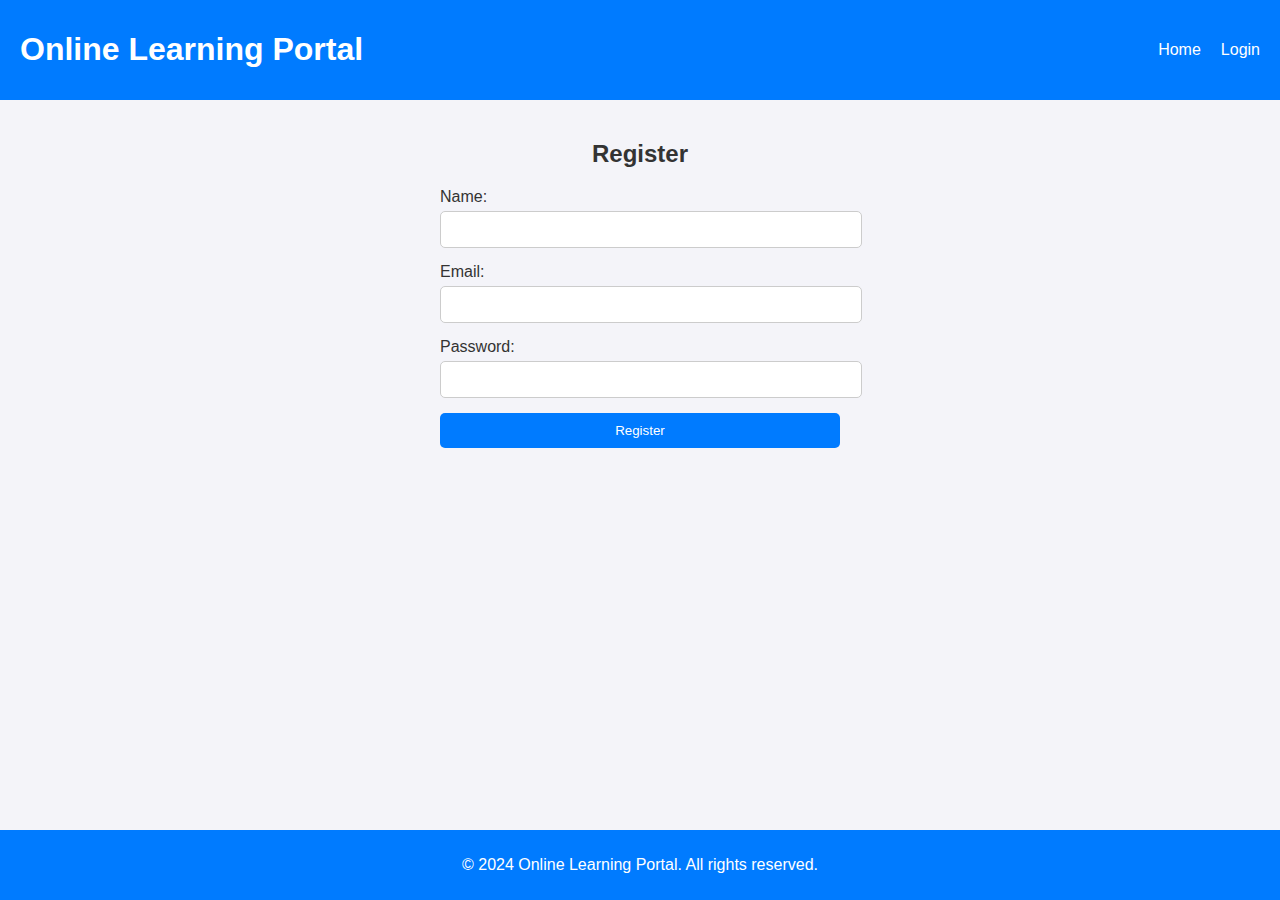
<file: index.html>
<!DOCTYPE html>
<html lang="en">
<head>
  <meta charset="UTF-8">
  <meta name="viewport" content="width=device-width, initial-scale=1.0">
  <title>Register</title>
  <link rel="stylesheet" href="style.css">
</head>
<body>
  <header>
    <nav>
      <h1>Online Learning Portal</h1>
      <ul>
        <li><a href="index.html">Home</a></li>
        <li><a href="login.html">Login</a></li>
      </ul>
    </nav>
  </header>
  <main>
    <h2>Register</h2>
    <form id="registerForm">
      <label for="name">Name:</label>
      <input type="text" id="name" required>
      <label for="email">Email:</label>
      <input type="email" id="email" required>
      <label for="password">Password:</label>
      <input type="password" id="password" required>
      <button type="submit" >Register</button>
    </form>
  </main>
  <footer>
    <p>&copy; 2024 Online Learning Portal. All rights reserved.</p>
  </footer>
  <script src="script.js"></script>
</body>
</html>
</file>
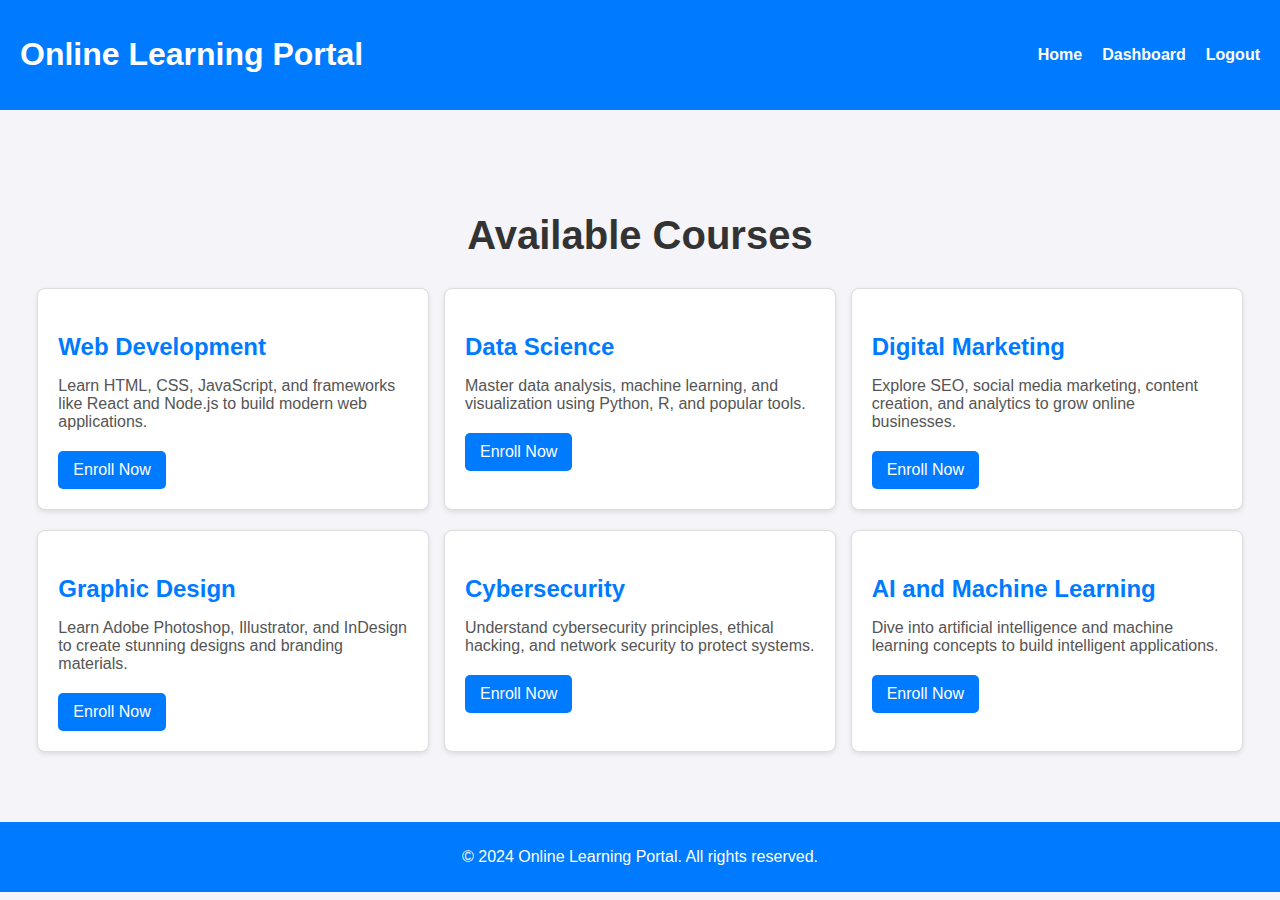
<file: course.html>
<!DOCTYPE html>
<html lang="en">
<head>
  <meta charset="UTF-8">
  <meta name="viewport" content="width=device-width, initial-scale=1.0">
  <title>Courses</title>
  <link rel="stylesheet" href="course.css">
</head>
<body>
  <header>
    <nav>
      <h1>Online Learning Portal</h1>
      <ul>
        <li><a href="index.html">Home</a></li>
        <li><a href="dashboard.html">Dashboard</a></li>
        <li><a href="login.html">Logout</a></li>
      </ul>
    </nav>
  </header>
  <main>
    <div class="courses-container">
      <h2>Available Courses</h2>
      <div class="courses-grid">
        <div class="course-card">
          <h3>Web Development</h3>
          <p>Learn HTML, CSS, JavaScript, and frameworks like React and Node.js to build modern web applications.</p>
          <a href="#" class="btn">Enroll Now</a>
        </div>
        <div class="course-card">
          <h3>Data Science</h3>
          <p>Master data analysis, machine learning, and visualization using Python, R, and popular tools.</p>
          <a href="#" class="btn">Enroll Now</a>
        </div>
        <div class="course-card">
          <h3>Digital Marketing</h3>
          <p>Explore SEO, social media marketing, content creation, and analytics to grow online businesses.</p>
          <a href="#" class="btn">Enroll Now</a>
        </div>
        <div class="course-card">
          <h3>Graphic Design</h3>
          <p>Learn Adobe Photoshop, Illustrator, and InDesign to create stunning designs and branding materials.</p>
          <a href="#" class="btn">Enroll Now</a>
        </div>
        <div class="course-card">
          <h3>Cybersecurity</h3>
          <p>Understand cybersecurity principles, ethical hacking, and network security to protect systems.</p>
          <a href="#" class="btn">Enroll Now</a>
        </div>
        <div class="course-card">
          <h3>AI and Machine Learning</h3>
          <p>Dive into artificial intelligence and machine learning concepts to build intelligent applications.</p>
          <a href="#" class="btn">Enroll Now</a>
        </div>
      </div>
    </div>
  </main>
  <footer>
    <p>&copy; 2024 Online Learning Portal. All rights reserved.</p>
  </footer>
</body>
</html>
</file>
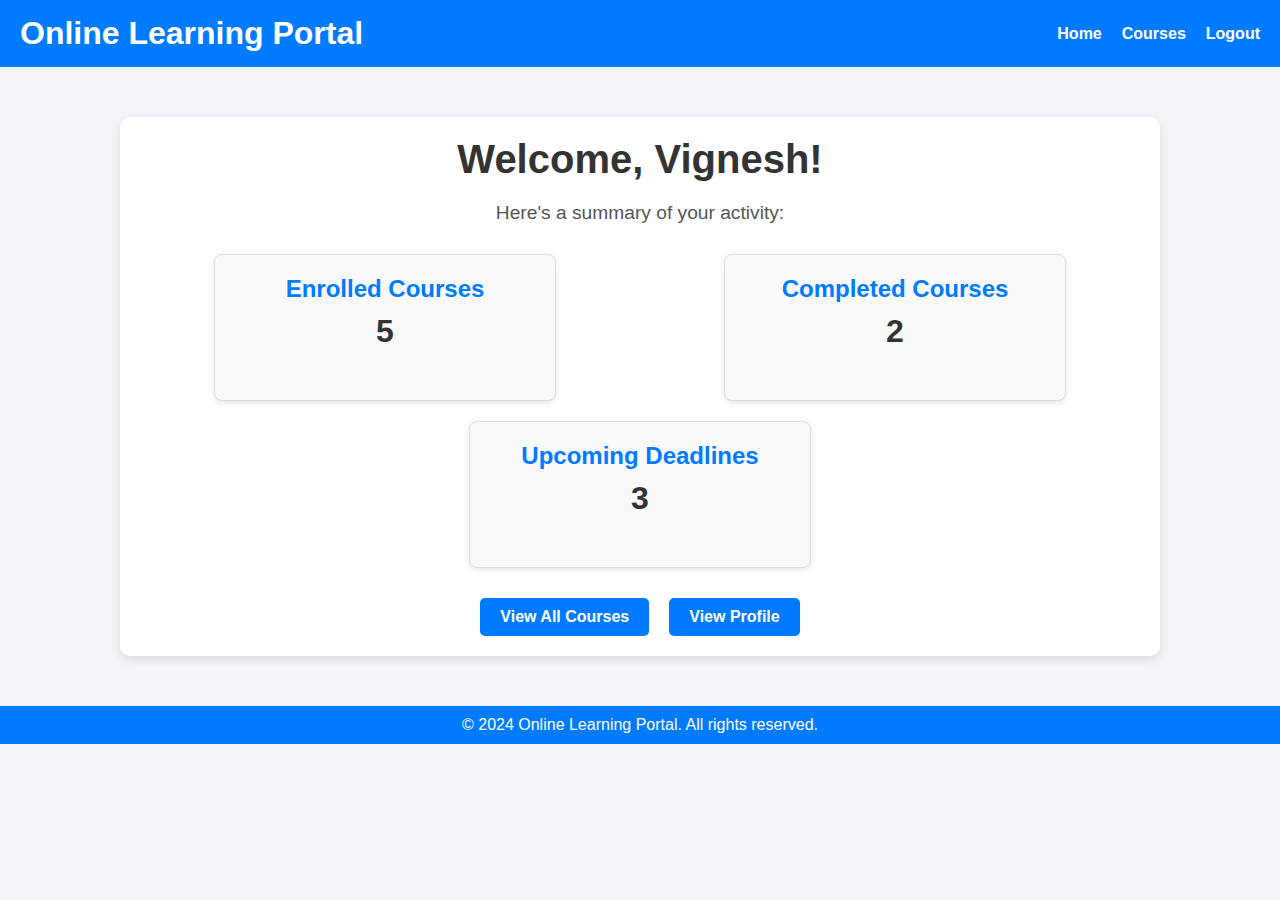
<file: dashboard.html>
<!DOCTYPE html>
<html lang="en">
<head>
  <meta charset="UTF-8">
  <meta name="viewport" content="width=device-width, initial-scale=1.0">
  <title>Dashboard</title>
  <link rel="stylesheet" href="dashboard.css">
</head>
<body>
  <header>
    <nav>
      <h1>Online Learning Portal</h1>
      <ul>
        <li><a href="index.html">Home</a></li>
        <li><a href="course.html">Courses</a></li>
        <li><a href="index.html" id="logoutButton">Logout</a></li>
      </ul>
    </nav>
  </header>
  <main>
    <div class="dashboard-container">
      <h2>Welcome, <span id="userName">User</span>!</h2>
      <p>Here's a summary of your activity:</p>
      <div class="dashboard-summary">
        <div class="card">
          <h3>Enrolled Courses</h3>
          <p id="enrolledCourses">5</p>
        </div>
        <div class="card">
          <h3>Completed Courses</h3>
          <p id="completedCourses">2</p>
        </div>
        <div class="card">
          <h3>Upcoming Deadlines</h3>
          <p id="upcomingDeadlines">3</p>
        </div>
      </div>
      <div class="dashboard-actions">
        <a href="course.html" class="btn">View All Courses</a>
        <a href="profile.html" class="btn">View Profile</a>
      </div>
    </div>
  </main>
  <footer>
    <p>&copy; 2024 Online Learning Portal. All rights reserved.</p>
  </footer>
  <script src="dashboard.js"></script>
</body>
</html>
</file>
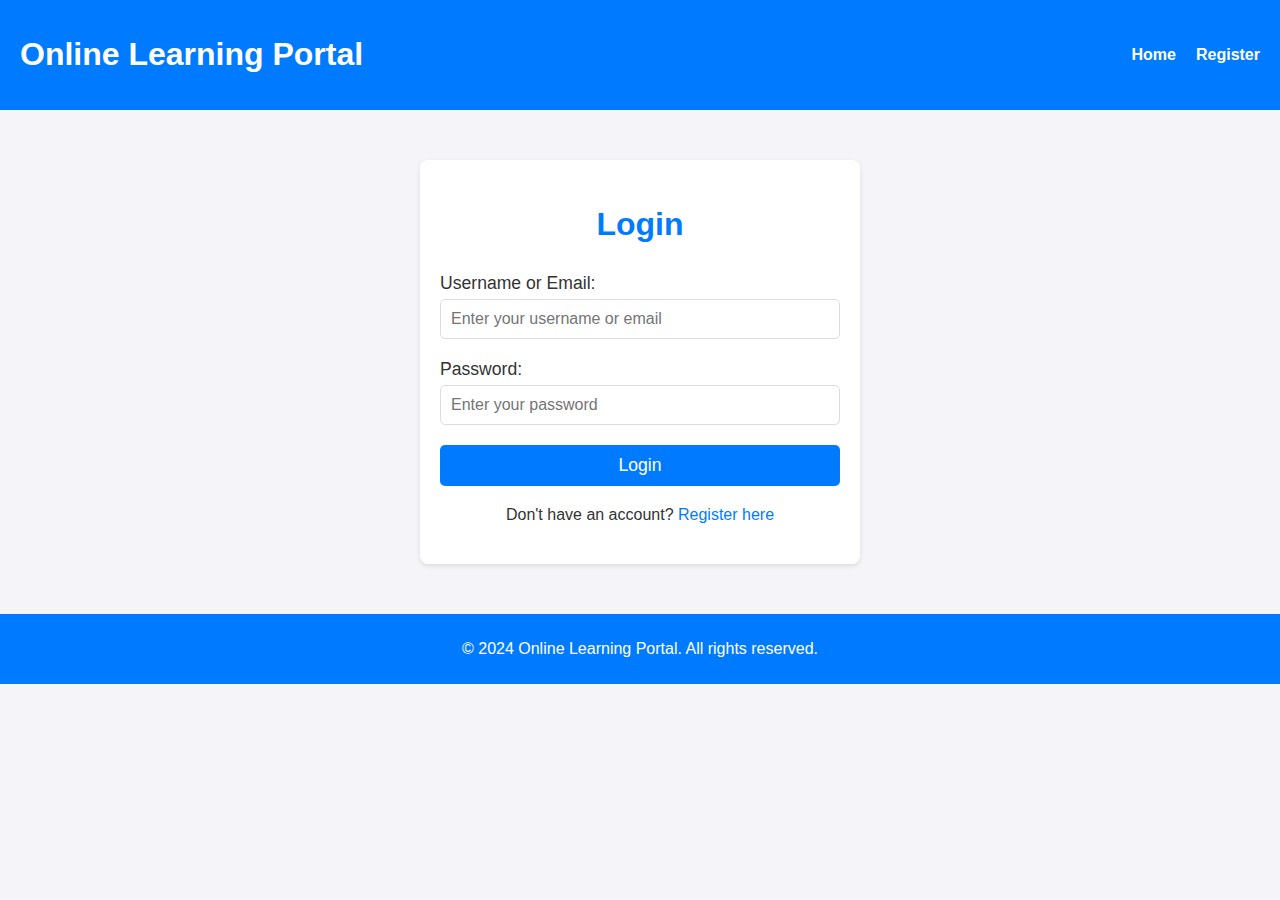
<file: login.html>
<!DOCTYPE html>
<html lang="en">
<head>
  <meta charset="UTF-8">
  <meta name="viewport" content="width=device-width, initial-scale=1.0">
  <title>Login</title>
  <link rel="stylesheet" href="login.css">
  <script src="login.js" defer></script>
</head>
<body>
  <header>
    <nav>
      <h1>Online Learning Portal</h1>
      <ul>
        <li><a href="index.html">Home</a></li>
        <li><a href="register.html">Register</a></li>
      </ul>
    </nav>
  </header>

  <main>
    <div class="login-container">
      <h2>Login</h2>
      <form id="login-form" onsubmit="validateLogin(event)">
        <div class="form-group">
          <label for="username">Username or Email:</label>
          <input type="text" id="username" name="username" placeholder="Enter your username or email" required>
        </div>

        <div class="form-group">
          <label for="password">Password:</label>
          <input type="password" id="password" name="password" placeholder="Enter your password" required>
        </div>

        <div class="form-group">
          <button type="submit" onclick="myFunction()"class="btn">Login</button>
        </div>
        
        <div class="form-group">
          <p>Don't have an account? <a href="index.html">Register here</a></p>
        </div>
      </form>
    </div>
  </main>

  <footer>
    <p>&copy; 2024 Online Learning Portal. All rights reserved.</p>
  </footer>
</body>
</html>
</file>
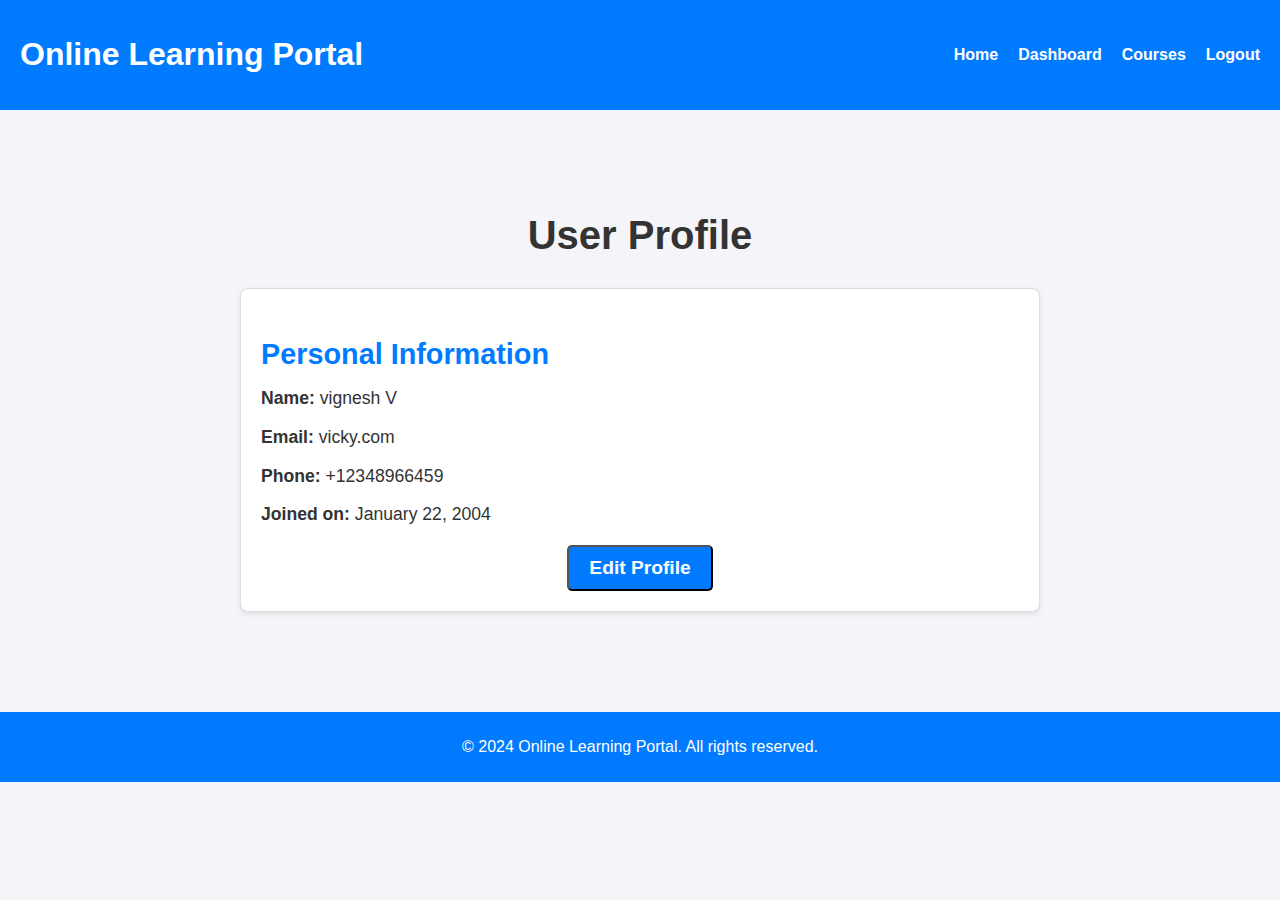
<file: profile.html>
<!DOCTYPE html>
<html lang="en">
<head>
  <meta charset="UTF-8">
  <meta name="viewport" content="width=device-width, initial-scale=1.0">
  <title>User Profile</title>
  <link rel="stylesheet" href="profile.css">
  <script src="profile.js" defer></script>
</head>
<body>
  <header>
    <nav>
      <h1>Online Learning Portal</h1>
      <ul>
        <li><a href="index.html">Home</a></li>
        <li><a href="dashboard.html">Dashboard</a></li>
        <li><a href="courses.html">Courses</a></li>
        <li><a href="login.html">Logout</a></li>
      </ul>
    </nav>
  </header>

  <main>
    <div class="profile-container">
      <h2>User Profile</h2>

      <!-- Profile Info Section (default view) -->
      <div id="profile-info" class="profile-card">
        <div class="profile-info">
          <h3>Personal Information</h3>
          <p><strong>Name:</strong> <span id="display-name">vignesh V</span></p>
          <p><strong>Email:</strong> <span id="display-email">vicky.com</span></p>
          <p><strong>Phone:</strong> <span id="display-phone">+12348966459</span></p>
          <p><strong>Joined on:</strong> January 22, 2004</p>
        </div>
        
        <div class="profile-actions">
          <button onclick="enableEdit()" class="btn">Edit Profile</button>
        </div>
      </div>

      <!-- Profile Edit Form (hidden by default) -->
      <div id="profile-edit-form" class="profile-card" style="display: none;">
        <h3>Edit Profile</h3>
        <form onsubmit="updateProfile(event)">
          <label for="name">Name:</label>
          <input type="text" id="name" name="name" required><br><br>
          
          <label for="email">Email:</label>
          <input type="email" id="email" name="email" required><br><br>
          
          <label for="phone">Phone:</label>
          <input type="tel" id="phone" name="phone" required><br><br>
          
          <button type="submit" class="btn">Save Changes</button>
          <button type="button" onclick="cancelEdit()" class="btn">Cancel</button>
        </form>
      </div>
    </div>
  </main>


  <footer>
    <p>&copy; 2024 Online Learning Portal. All rights reserved.</p>
  </footer>
</body>
<script src="profile.js"></script>
</html>
</file>
<file: style.css>
body {
    font-family: Arial, sans-serif;
    margin: 0;
    padding: 0;
    background-color: #f4f4f9;
    color: #333;
  }
  
  header {
    background-color: #007bff;
    color: #fff;
    padding: 10px 20px;
  }
  
  header nav {
    display: flex;
    justify-content: space-between;
    align-items: center;
  }
  
  header ul {
    list-style: none;
    display: flex;
    margin: 0;
    padding: 0;
  }
  
  header ul li {
    margin-left: 20px;
  }
  
  header ul li a {
    color: #fff;
    text-decoration: none;
  }
  
  main {
    padding: 20px;
    text-align: center;
  }
  
  main h2 {
    margin-top: 20px;
  }
  
  form {
    max-width: 400px;
    margin: 20px auto;
    text-align: left;
  }
  
  form label {
    display: block;
    margin-bottom: 5px;
  }
  
  form input {
    width: 100%;
    padding: 10px;
    margin-bottom: 15px;
    border: 1px solid #ccc;
    border-radius: 5px;
  }
  
  form button {
    width: 100%;
    padding: 10px;
    background-color: #007bff;
    color: #fff;
    border: none;
    border-radius: 5px;
    cursor: pointer;
    text-decoration: none;
  }
  
  form button:hover {
    background-color: #0056b3;
  }
  
  footer {
    background-color: #007bff;
    color: #fff;
    text-align: center;
    padding: 10px 0;
    position: absolute;
    bottom: 0;
    width: 100%;
  }
</file>
<file: course.css>
/* General Styles */
body {
    font-family: Arial, sans-serif;
    margin: 0;
    padding: 0;
    background-color: #f4f4f9;
    color: #333;
  }
  
  header {
    background-color: #007bff;
    color: #fff;
    padding: 15px 20px;
  }
  
  header nav {
    display: flex;
    justify-content: space-between;
    align-items: center;
  }
  
  header ul {
    list-style: none;
    display: flex;
    margin: 0;
    padding: 0;
  }
  
  header ul li {
    margin-left: 20px;
  }
  
  header ul li a {
    color: #fff;
    text-decoration: none;
    font-weight: bold;
  }
  
  header ul li a:hover {
    text-decoration: underline;
  }
  
  footer {
    background-color: #007bff;
    color: #fff;
    text-align: center;
    padding: 10px 0;
    position: relative;
    bottom: 0;
    width: 100%;
  }
  
  /* Courses Page Styles */
  .courses-container {
    max-width: 1200px;
    margin: 50px auto;
    text-align: center;
    padding: 20px;
  }
  
  .courses-container h2 {
    font-size: 2.5em;
    margin-bottom: 30px;
    color: #333;
  }
  
  .courses-container p {
    font-size: 1.2em;
    margin-bottom: 30px;
    color: #555;
  }
  
  /* Grid Layout for Courses */
  .courses-grid {
    display: grid;
    grid-template-columns: repeat(auto-fill, minmax(300px, 1fr));
    gap: 20px;
    justify-items: center;
  }
  
  .course-card {
    background-color: #fff;
    border: 1px solid #ddd;
    border-radius: 8px;
    padding: 20px;
    text-align: left;
    box-shadow: 0 2px 5px rgba(0, 0, 0, 0.1);
    transition: transform 0.3s ease, box-shadow 0.3s ease;
    width: 100%;
    max-width: 350px;
  }
  
  .course-card:hover {
    transform: translateY(-5px);
    box-shadow: 0 4px 15px rgba(0, 0, 0, 0.2);
  }
  
  .course-card h3 {
    font-size: 1.5em;
    margin-bottom: 10px;
    color: #007bff;
  }
  
  .course-card p {
    font-size: 1em;
    color: #555;
    margin-bottom: 20px;
  }
  
  .course-card .btn {
    display: inline-block;
    padding: 10px 15px;
    background-color: #007bff;
    color: #fff;
    text-decoration: none;
    border-radius: 5px;
    font-size: 1em;
    transition: background-color 0.3s ease;
  }
  
  .course-card .btn:hover {
    background-color: #0056b3;
  }
  
  /* Responsive Design */
  @media (max-width: 768px) {
    .courses-grid {
      grid-template-columns: 1fr;
    }
  }
  
  @media (max-width: 480px) {
    .courses-container h2 {
      font-size: 2em;
    }
  
    .course-card {
      padding: 15px;
    }
  
    .course-card h3 {
      font-size: 1.3em;
    }
  
    .course-card p {
      font-size: 0.9em;
    }
  
    .course-card .btn {
      padding: 8px 12px;
    }
  }
</file>
<file: dashboard.css>
*{
    margin: 0%;
    padding: 0%;
    font-family: sans-serif;
}
body {
    font-family: Arial, sans-serif;
    margin: 0;
    padding: 0;
    background-color: #f4f4f9;
    color: #333;
  }
  
  header {
    background-color: #007bff;
    color: #fff;
    padding: 15px 20px;
  }
  
  header nav {
    display: flex;
    justify-content: space-between;
    align-items: center;
  }
  
  header ul {
    list-style: none;
    display: flex;
    margin: 0;
    padding: 0;
  }
  
  header ul li {
    margin-left: 20px;
  }
  
  header ul li a {
    color: #fff;
    text-decoration: none;
    font-weight: bold;
  }
  
  header ul li a:hover {
    text-decoration: underline;
  }
  
  footer {
    background-color: #007bff;
    color: #fff;
    text-align: center;
    padding: 10px 0;
    position: relative;
    bottom: 0;
    width: 100%;
  }
  
  /* Dashboard Styles */
  .dashboard-container {
    max-width: 1000px;
    margin: 50px auto;
    text-align: center;
    padding: 20px;
    background-color: #fff;
    border-radius: 10px;
    box-shadow: 0 4px 10px rgba(0, 0, 0, 0.1);
  }
  
  .dashboard-container h2 {
    font-size: 2.5em;
    margin-bottom: 20px;
    color: #333;
  }
  
  .dashboard-container p {
    font-size: 1.2em;
    margin-bottom: 30px;
    color: #555;
  }
  
  /* Summary Section */
  .dashboard-summary {
    display: flex;
    justify-content: space-around;
    flex-wrap: wrap;
    gap: 20px;
  }
  
  .card {
    background-color: #f9f9f9;
    border: 1px solid #ddd;
    border-radius: 8px;
    padding: 20px;
    width: 30%;
    text-align: center;
    box-shadow: 0 2px 5px rgba(0, 0, 0, 0.1);
    transition: transform 0.3s ease, box-shadow 0.3s ease;
  }
  
  .card:hover {
    transform: translateY(-5px);
    box-shadow: 0 4px 15px rgba(0, 0, 0, 0.2);
  }
  
  .card h3 {
    font-size: 1.5em;
    margin-bottom: 10px;
    color: #007bff;
  }
  
  .card p {
    font-size: 2em;
    font-weight: bold;
    color: #333;
  }
  

  .dashboard-actions {
    margin-top: 30px;
    display: flex;
    justify-content: center;
    gap: 20px;
  }
  
  .dashboard-actions .btn {
    padding: 10px 20px;
    background-color: #007bff;
    color: #fff;
    text-decoration: none;
    font-size: 1em;
    font-weight: bold;
    border-radius: 5px;
    transition: background-color 0.3s ease, transform 0.3s ease;
  }
  
  .dashboard-actions .btn:hover {
    background-color: #0056b3;
    transform: scale(1.05);
  }
  
  /* Responsive Design */
  @media (max-width: 768px) {
    .dashboard-summary {
      flex-direction: column;
      gap: 20px;
    }
  
    .card {
      width: 80%;
      margin: 0 auto;
    }
  }
  
  @media (max-width: 480px) {
    header nav {
      flex-direction: column;
      align-items: flex-start;
    }
  
    header ul {
      flex-direction: column;
      gap: 10px;
    }
  
    .dashboard-actions {
      flex-direction: column;
      gap: 15px;
    }
  }
</file>
<file: login.css>
/* General Styles */
body {
    font-family: Arial, sans-serif;
    margin: 0;
    padding: 0;
    background-color: #f4f4f9;
    color: #333;
  }
  
  header {
    background-color: #007bff;
    color: #fff;
    padding: 15px 20px;
  }
  
  header nav {
    display: flex;
    justify-content: space-between;
    align-items: center;
  }
  
  header ul {
    list-style: none;
    display: flex;
    margin: 0;
    padding: 0;
  }
  
  header ul li {
    margin-left: 20px;
  }
  
  header ul li a {
    color: #fff;
    text-decoration: none;
    font-weight: bold;
  }
  
  header ul li a:hover {
    text-decoration: underline;
  }
  
  footer {
    background-color: #007bff;
    color: #fff;
    text-align: center;
    padding: 10px 0;
    position: relative;
    bottom: 0;
    width: 100%;
  }
  
  /* Login Page Styles */
  .login-container {
    max-width: 400px;
    margin: 50px auto;
    padding: 20px;
    background-color: #fff;
    border-radius: 8px;
    box-shadow: 0 2px 5px rgba(0, 0, 0, 0.1);
  }
  
  .login-container h2 {
    font-size: 2em;
    margin-bottom: 30px;
    color: #007bff;
    text-align: center;
  }
  
  .form-group {
    margin-bottom: 20px;
  }
  
  .form-group label {
    font-size: 1.1em;
    margin-bottom: 5px;
    display: block;
  }
  
  .form-group input {
    width: 100%;
    padding: 10px;
    font-size: 1em;
    border: 1px solid #ddd;
    border-radius: 5px;
    box-sizing: border-box;
  }
  
  .form-group input:focus {
    border-color: #007bff;
    outline: none;
  }
  
  .form-group button {
    width: 100%;
    padding: 10px;
    background-color: #007bff;
    color: #fff;
    font-size: 1.1em;
    border: none;
    border-radius: 5px;
    cursor: pointer;
    transition: background-color 0.3s ease;
  }
  
  .form-group button:hover {
    background-color: #0056b3;
  }
  
  .form-group p {
    text-align: center;
    font-size: 1em;
  }
  
  .form-group a {
    color: #007bff;
    text-decoration: none;
  }
  
  .form-group a:hover {
    text-decoration: underline;
  }
  
  /* Responsive Design */
  @media (max-width: 768px) {
    .login-container {
      padding: 15px;
    }
  
    .login-container h2 {
      font-size: 1.8em;
    }
  }
</file>
<file: profile.css>
/* General Styles */
body {
    font-family: Arial, sans-serif;
    margin: 0;
    padding: 0;
    background-color: #f4f4f9;
    color: #333;
  }
  
  header {
    background-color: #007bff;
    color: #fff;
    padding: 15px 20px;
  }
  
  header nav {
    display: flex;
    justify-content: space-between;
    align-items: center;
  }
  
  header ul {
    list-style: none;
    display: flex;
    margin: 0;
    padding: 0;
  }
  
  header ul li {
    margin-left: 20px;
  }
  
  header ul li a {
    color: #fff;
    text-decoration: none;
    font-weight: bold;
  }
  
  header ul li a:hover {
    text-decoration: underline;
  }
  
  footer {
    background-color: #007bff;
    color: #fff;
    text-align: center;
    padding: 10px 0;
    position: relative;
    bottom: 0;
    width: 100%;
  }
  
  /* Profile Page Styles */
  .profile-container {
    max-width: 800px;
    margin: 50px auto;
    padding: 20px;
    text-align: center;
  }
  
  .profile-container h2 {
    font-size: 2.5em;
    margin-bottom: 30px;
    color: #333;
  }
  
  .profile-card {
    background-color: #fff;
    border: 1px solid #ddd;
    border-radius: 8px;
    padding: 20px;
    text-align: left;
    box-shadow: 0 2px 5px rgba(0, 0, 0, 0.1);
    margin-bottom: 30px;
  }
  
  .profile-info {
    margin-bottom: 20px;
  }
  
  .profile-info h3 {
    font-size: 1.8em;
    color: #007bff;
    margin-bottom: 15px;
  }
  
  .profile-info p {
    font-size: 1.1em;
    margin-bottom: 10px;
  }
  
  .profile-actions {
    text-align: center;
  }
  
  .profile-actions .btn {
    padding: 10px 20px;
    background-color: #007bff;
    color: #fff;
    text-decoration: none;
    font-size: 1.2em;
    font-weight: bold;
    border-radius: 5px;
    transition: background-color 0.3s ease;
  }
  
  .profile-actions .btn:hover {
    background-color: #0056b3;
  }
  
  /* Responsive Design */
  @media (max-width: 768px) {
    .profile-container {
      padding: 15px;
    }
  
    .profile-card {
      padding: 15px;
    }
  
    .profile-info h3 {
      font-size: 1.5em;
    }
  
    .profile-info p {
      font-size: 1em;
    }
  
    .profile-actions .btn {
      padding: 8px 16px;
    }
  }
</file>
